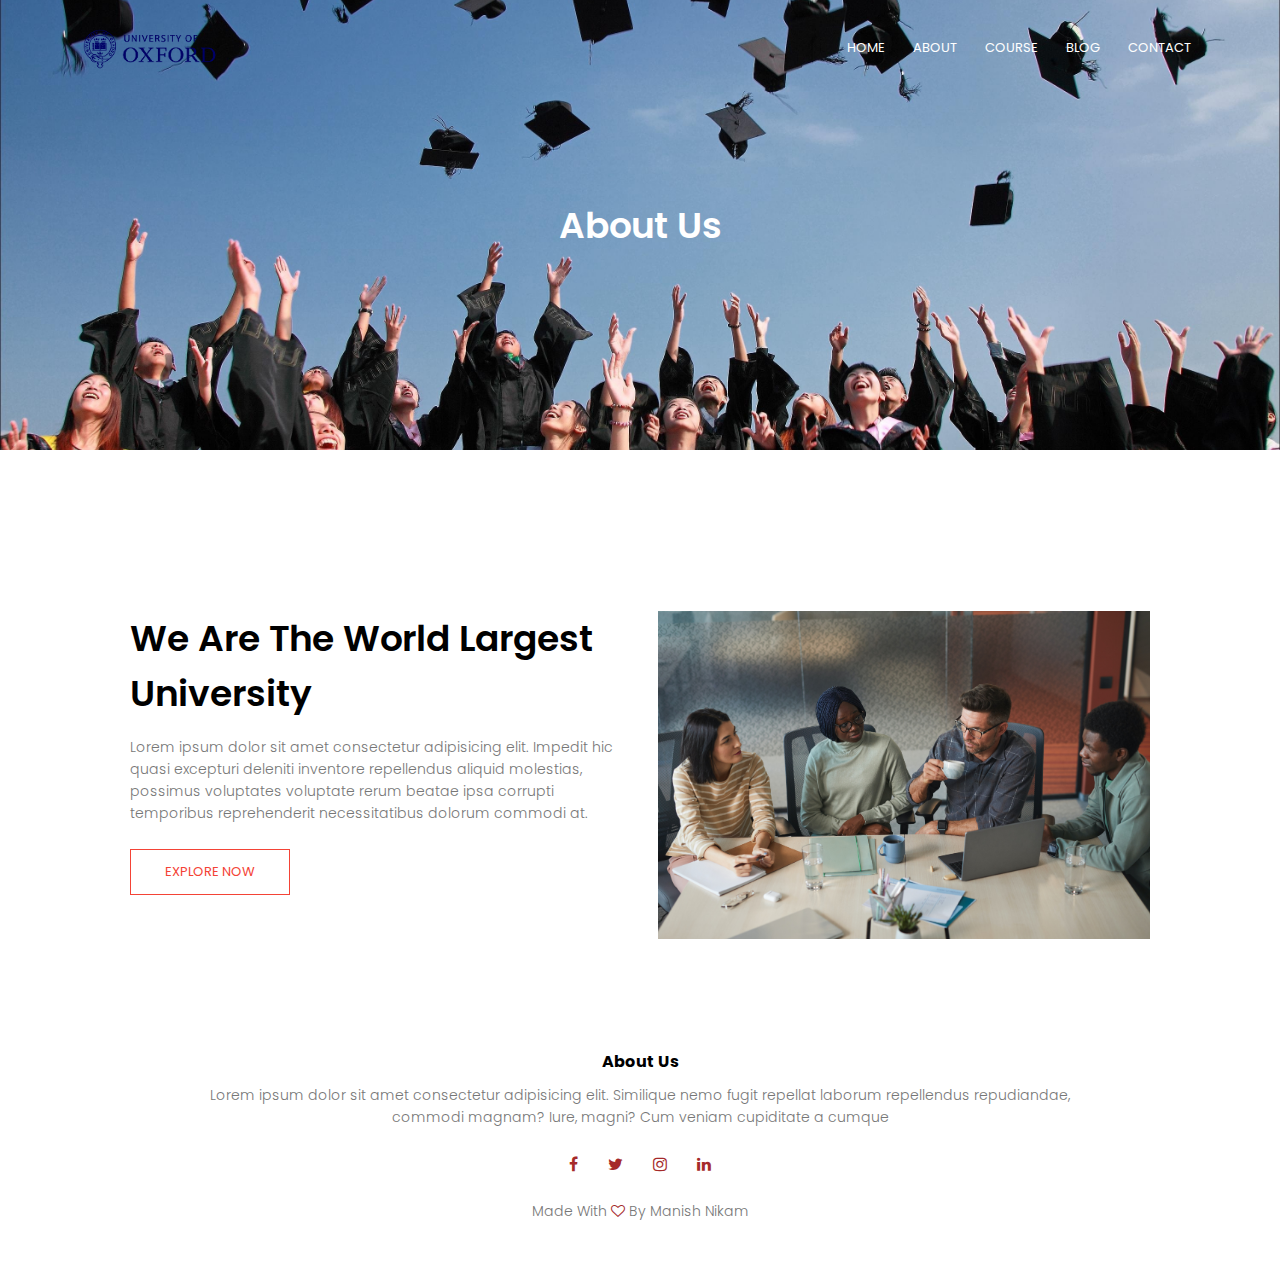
<file: about.html>
<html>
    <head>
        <meta name="viewport" content="with=device-width, initial-scale=1.0">
        <title>University</title>
        
        <link rel="stylesheet" href="style.css">
        <link rel="preconnect" href="https://fonts.gstatic.com" crossorigin>
        <link href="https://fonts.googleapis.com/css2?family=Poppins:ital,wght@0,100;0,300;0,400;0,500;0,600;0,700;1,100;1,300&display=swap" rel="stylesheet">
        <link rel="stylesheet" href="https://stackpath.bootstrapcdn.com/font-awesome/4.7.0/css/font-awesome.min.css">
    </head>
<body>
    <section class="sub-header">
     <nav>
        <a href="University.html"><img src="pngegg (22).png" ></a>
        <div class="nav-links" id="navLinks">
            <i class="fa fa-times" onclick="hideMenu()"></i>
            <ul>
                <li><a href="University.html">HOME</a></li>
                <li><a href="about.html">ABOUT</a></li>
                <li><a href="course.html">COURSE</a></li>
                <li><a href="blog.html">BLOG</a></li>
                <li><a href="contact.html">CONTACT</a></li>
            </ul>
        </div>
        <i class="fa fa-bars" onclick="showMenu()"></i>
     </nav>
     <h1>About Us</h1>
    </section>
    <!----------about us content-->
    <section class="about-us">
        <div class="row">
            <div class="about-col">
                <h1>We Are The World Largest University</h1>
                <p>Lorem ipsum dolor sit amet consectetur adipisicing elit. Impedit hic quasi excepturi
                 deleniti inventore repellendus aliquid molestias, possimus voluptates voluptate rerum 
                 beatae ipsa corrupti temporibus reprehenderit necessitatibus dolorum commodi at.</p>
                 <a href="" class="hero-btn red-btn">EXPLORE NOW</a>
            </div>
            <div class="about-col">
             <img src="pexels-theo-decker-5945809.jpg">   
            </div>
        </div>
    </section>

    



<!------------Footer-->
<section class="footer">
    <h4>About Us</h4>
    <p>Lorem ipsum dolor sit amet consectetur adipisicing elit.
     Similique nemo fugit repellat laborum repellendus repudiandae,<br>
     commodi magnam? Iure, magni? Cum veniam cupiditate a cumque</p>

     <div class="icons">
        <i class="fa fa-facebook"></i>
        <i class="fa fa-twitter"></i>
        <i class="fa fa-instagram"></i>
        <i class="fa fa-linkedin"></i>
     </div>
    <p>Made With <i class="fa fa-heart-o"></i> By Manish Nikam</p>
</section>








    <script src="script.js"></script>
</body>
</html>
</file>
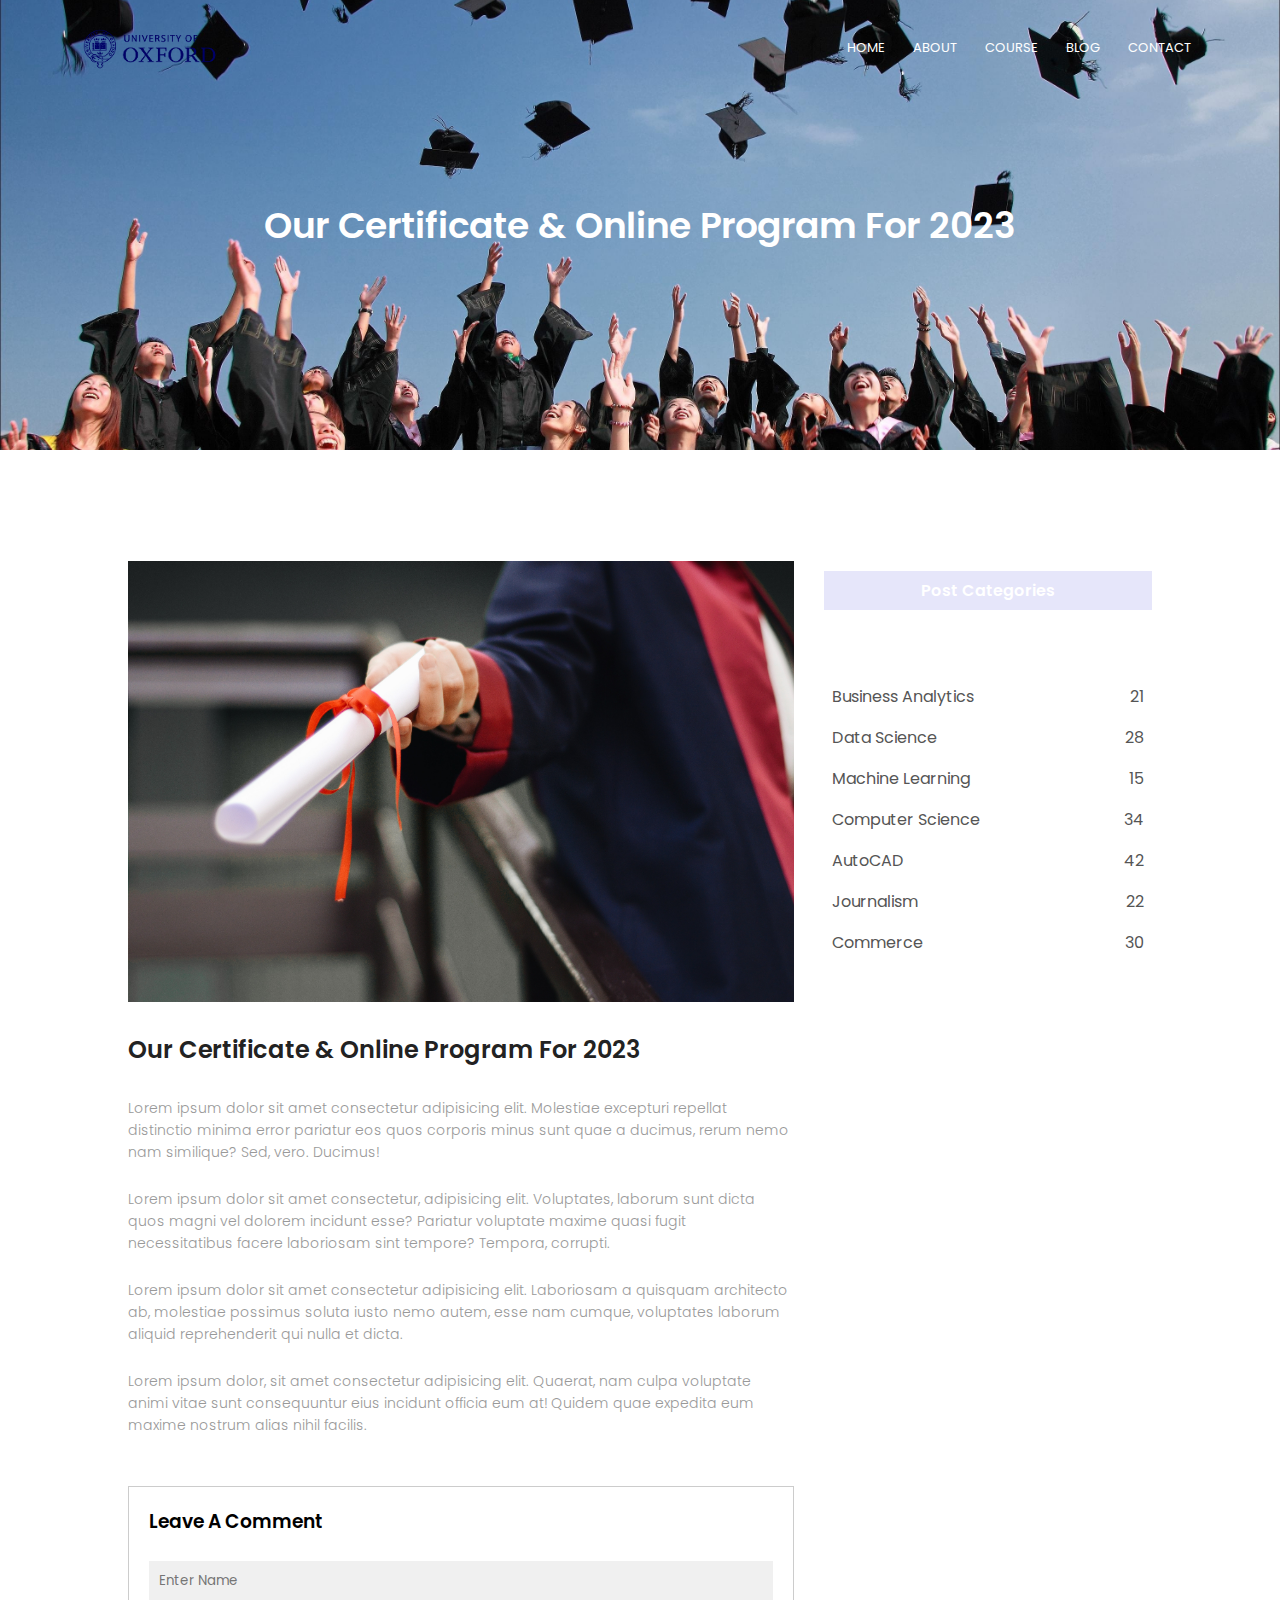
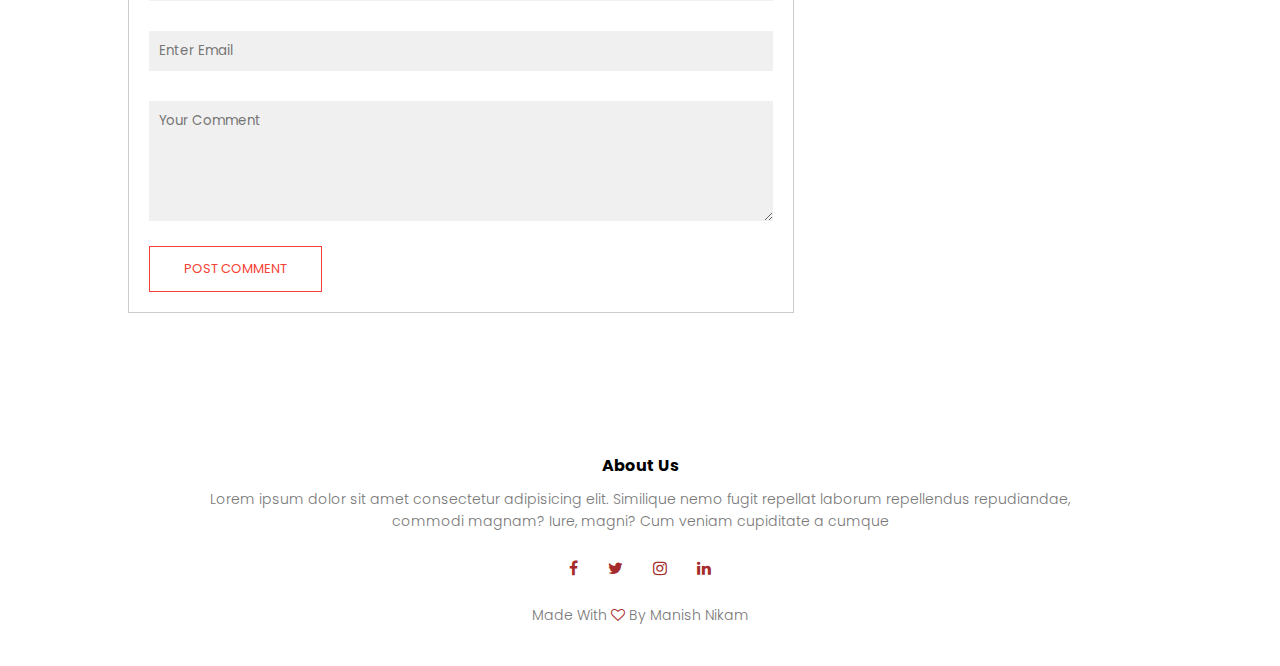
<file: blog.html>
<html>
    <head>
        <meta name="viewport" content="with=device-width, initial-scale=1.0">
        <title>University</title>
        
        <link rel="stylesheet" href="style.css">
        <link rel="preconnect" href="https://fonts.gstatic.com" crossorigin>
        <link href="https://fonts.googleapis.com/css2?family=Poppins:ital,wght@0,100;0,300;0,400;0,500;0,600;0,700;1,100;1,300&display=swap" rel="stylesheet">
        <link rel="stylesheet" href="https://stackpath.bootstrapcdn.com/font-awesome/4.7.0/css/font-awesome.min.css">
    </head>
<body>
    <section class="sub-header">
     <nav>
        <a href="University.html"><img src="pngegg (22).png" ></a>
        <div class="nav-links" id="navLinks">
            <i class="fa fa-times" onclick="hideMenu()"></i>
            <ul>
                <li><a href="University.html">HOME</a></li>
                <li><a href="about.html">ABOUT</a></li>
                <li><a href="course.html">COURSE</a></li>
                <li><a href="blog.html">BLOG</a></li>
                <li><a href="contact.html">CONTACT</a></li>
            </ul>
        </div>
        <i class="fa fa-bars" onclick="showMenu()"></i>
     </nav>
     <h1>Our Certificate & Online Program For 2023</h1>
    </section>
    <!----------blog page content-->
    <section class="blog-content">
      <div class="row">
         <div class="blog-left">
            <img src="pexels-gül-işık-2292837.jpg" >
            <h2>Our Certificate & Online Program For 2023</h2>
            <p>Lorem ipsum dolor sit amet consectetur adipisicing elit. Molestiae excepturi repellat distinctio minima error pariatur eos quos corporis minus sunt quae a ducimus, rerum nemo nam similique? Sed, vero. Ducimus!</p>
            <br>
            <p>Lorem ipsum dolor sit amet consectetur, adipisicing elit. Voluptates, laborum sunt dicta quos magni vel dolorem incidunt esse? Pariatur voluptate maxime quasi fugit necessitatibus facere laboriosam sint tempore? Tempora, corrupti.</p>
            <br>
            <p>Lorem ipsum dolor sit amet consectetur adipisicing elit. Laboriosam a quisquam architecto ab, molestiae possimus soluta iusto nemo autem, esse nam cumque, voluptates laborum aliquid reprehenderit qui nulla et dicta.</p>
            <br>
            <p>Lorem ipsum dolor, sit amet consectetur adipisicing elit. Quaerat, nam culpa voluptate animi vitae sunt consequuntur eius incidunt officia eum at! Quidem quae expedita eum maxime nostrum alias nihil facilis.</p>
            
            
            <div class="comment-box">
                <h3>Leave A Comment</h3>

                <form class="comment-form">
                    <input type="text" placeholder="Enter Name">
                    <input type="email" placeholder="Enter Email">
                    <textarea  rows="5" placeholder="Your Comment"></textarea>
                    <button type="submit" class="hero-btn red-btn">POST COMMENT</button>
                </form>
       
         </div> 
        </div>

         





         <div class="blog-right">
            <h3>Post Categories</h3>
            <div>
                <span>Business Analytics</span>
                <span>21</span>
            </div>

            <div>
                <span>Data Science</span>
                <span>28</span>
            </div>

            <div>
                <span>Machine Learning</span>
                <span>15</span>
            </div>

            <div>
                <span>Computer Science</span>
                <span>34</span>
            </div>

            <div>
                <span>AutoCAD</span>
                <span>42</span>
            </div>

            <div>
                <span>Journalism</span>
                <span>22</span>
            </div>

            <div>
                <span>Commerce</span>
                <span>30</span>
            </div>





         </div>
      </div>

    </section>
    

    

    



<!------------Footer-->
<section class="footer">
    <h4>About Us</h4>
    <p>Lorem ipsum dolor sit amet consectetur adipisicing elit.
     Similique nemo fugit repellat laborum repellendus repudiandae,<br>
     commodi magnam? Iure, magni? Cum veniam cupiditate a cumque</p>

     <div class="icons">
        <i class="fa fa-facebook"></i>
        <i class="fa fa-twitter"></i>
        <i class="fa fa-instagram"></i>
        <i class="fa fa-linkedin"></i>
     </div>
    <p>Made With <i class="fa fa-heart-o"></i> By Manish Nikam</p>
</section>








    <script src="script.js"></script>
</body>
</html>
</file>
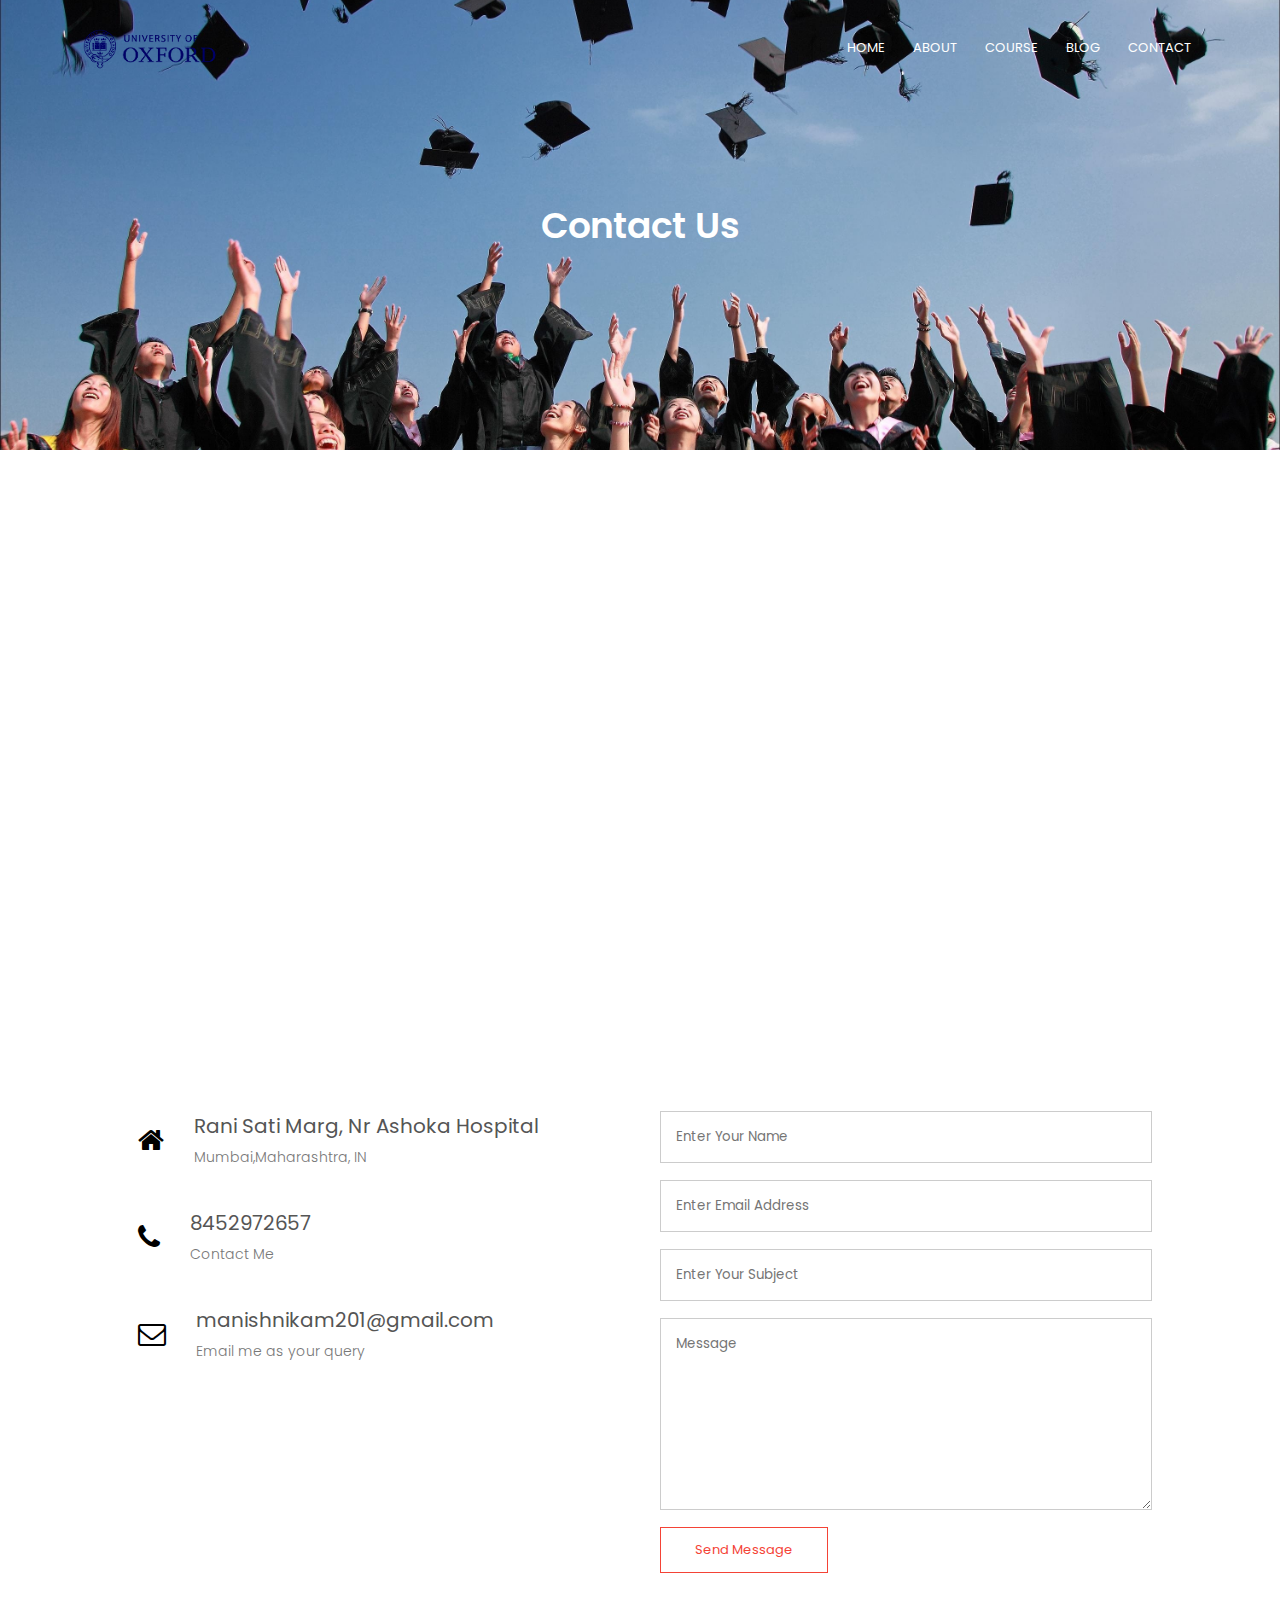
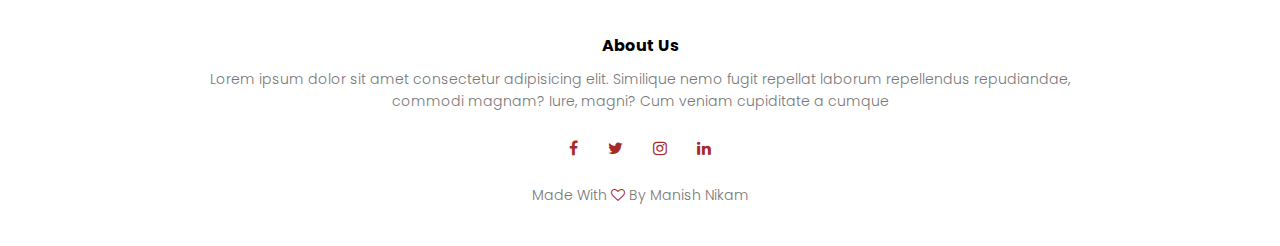
<file: contact.html>
<html>
    <head>
        <meta name="viewport" content="with=device-width, initial-scale=1.0">
        <title>University</title>
        
        <link rel="stylesheet" href="style.css">
        <link rel="preconnect" href="https://fonts.gstatic.com" crossorigin>
        <link href="https://fonts.googleapis.com/css2?family=Poppins:ital,wght@0,100;0,300;0,400;0,500;0,600;0,700;1,100;1,300&display=swap" rel="stylesheet">
        <link rel="stylesheet" href="https://stackpath.bootstrapcdn.com/font-awesome/4.7.0/css/font-awesome.min.css">
    </head>
<body>
    <section class="sub-header">
     <nav>
        <a href="University.html"><img src="pngegg (22).png" ></a>
        <div class="nav-links" id="navLinks">
            <i class="fa fa-times" onclick="hideMenu()"></i>
            <ul>
                <li><a href="University.html">HOME</a></li>
                <li><a href="about.html">ABOUT</a></li>
                <li><a href="course.html">COURSE</a></li>
                <li><a href="blog.html">BLOG</a></li>
                <li><a href="contact.html">CONTACT</a></li>
            </ul>
        </div>
        <i class="fa fa-bars" onclick="showMenu()"></i>
     </nav>
     <h1>Contact Us</h1>
    </section>
    <!----------contact us -->
    <section class="location">
        <iframe src="https://www.google.com/maps/embed?pb=!1m18!1m12!1m3!1d3768.3051675820993!2d72.85054507438453!3d19.18186904864198!2m3!1f0!2f0!3f0!3m2!1i1024!2i768!4f13.1!3m3!1m2!1s0x3be7b6fde59a930b%3A0xf3f9480e0db8caed!2sAshoka%20General%20Hospital!5e0!3m2!1sen!2sin!4v1681129947269!5m2!1sen!2sin" width="600" height="450" style="border:0;" allowfullscreen="" loading="lazy" referrerpolicy="no-referrer-when-downgrade"></iframe>
    </section>
    <section class="contact-us">
        <div class="row">
            <div class="contact-col">
                <div>
                    <i class="fa fa-home"></i>
                    <span>
                        <h5>Rani Sati Marg, Nr Ashoka Hospital</h5>
                        <p>Mumbai,Maharashtra, IN</p>
                    </span>
                </div>
                <div>
                    <i class="fa fa-phone"></i>
                    <span>
                        <h5>8452972657</h5>
                        <p>Contact Me</p>
                    </span>
                </div>
                <div>
                    <i class="fa fa-envelope-o"></i>
                    <span>
                        <h5>manishnikam201@gmail.com</h5>
                        <p>Email me as your query</p>
                    </span>
                </div>
            </div>
            <div class="contact-col">
                <form action="form-handler.php" method="post">
                    <input type="text" name="name" placeholder="Enter Your Name" required>
                    <input type="email" name="email"placeholder="Enter Email Address " required>
                    <input type="text" name="subject" placeholder="Enter Your Subject" required>
                    <textarea  rows="8" name="message" placeholder="Message" required></textarea>
                    <button type="submit" class="hero-btn red-btn">Send Message</button>
                </form>
            </div>
        </div> 

    </section>
   


<!------------Footer-->
<section class="footer">
    <h4>About Us</h4>
    <p>Lorem ipsum dolor sit amet consectetur adipisicing elit.
     Similique nemo fugit repellat laborum repellendus repudiandae,<br>
     commodi magnam? Iure, magni? Cum veniam cupiditate a cumque</p>

     <div class="icons">
        <i class="fa fa-facebook"></i>
        <i class="fa fa-twitter"></i>
        <i class="fa fa-instagram"></i>
        <i class="fa fa-linkedin"></i>
     </div>
    <p>Made With <i class="fa fa-heart-o"></i> By Manish Nikam</p>
</section>








    <script src="script.js"></script>
</body>
</html>
</file>
<file: style.css>
*{
    margin:0;
    padding: 0;
    font-family: 'Poppins', sans-serif;
}
.header{
    min-height: 100vh;
    width: 100%;
    background-image:url('University-of-Alabama-EngineeringResearchCenter-01.jpg');
    background-position: center;
    background-size: cover;
    position: relative;
}
nav{
    display: flex;
    padding: 2% 6%;
    justify-content: space-between;
    align-items: center;
}

nav img{
    width: 150px;
}

.nav-links{
    flex: 1;
    text-align: right;
}

.nav-links ul li{
    list-style: none;
    display: inline-block;
    padding:  8px 12px;
    position: relative;
}

.nav-links ul li a{
    color:#fff;
    text-decoration: none;
    font-size: 13px;
}

.nav-links ul li::after{
    content: '';
    width: 0%;
    height: 2px;
    background: #f44336;
    display: block;
    margin: auto;
    transition: 0.5s;
}

.nav-links ul li:hover::after{
    width: 100%;
}

.text-box{
    width: 90%;
    color: #fff;
    position: absolute;
    top: 50%;
    left: 50%;
    transform: translate(-50%,-50%);
    text-align: center;
}

.text-box h1{
    font-size: 62px;
}

.text-box p{
    margin: 10px 0 40px;
    font-size: 14px;
    color: #fff;
}

.hero-btn{
    display: inline-block;
    text-decoration: none;
    color: #fff;
    border: 1px solid #fff;
    padding: 12px 34px;
    font-size: 13px;
    background: transparent;
    position: relative;
    cursor: pointer;
}
.hero-btn:hover{
    border: 1px solid #f44336;
    background: #f44336;
    transition: 1s;
}
nav .fa{
    display: none;
}
@media(max-width: 700px){
    .text-box h1{
        font-size: 20px;
    }
    .nav-links ul li{
        display: block;
    }
    .nav-links{
        position: fixed;
        background: #f44336;
        height: 100vh;
        width: 200px;
        top: 0;
        right: -200px;
        text-align: left;
        z-index: 2;
        transition: 1s;
    }
    nav .fa{
        display: block;
        color: #fff;
        margin: 10px;
        font-size: 22px;
        cursor: pointer;
    }
    .nav-links ul{
        padding: 30px;
    }
}

/*------course------*/

.course{
    width: 80%;
    margin: auto;
    text-align: center;
    padding-top: 100px;
}

h1{
  font-size: 36px;
  font-weight: 600;
}

p{
    color: #777;
    font-size: 14px;
    font-weight: 300;
    line-height: 22px;
    padding: 10px;
}

.row{
    margin-top: 5%;
    display: flex;
    justify-content: space-between;
}

.course-col{
    flex-basis: 31%;
    background: lavender;
    border-radius: 10px;
    margin-bottom: 5%;
    padding: 20px 12px;
    box-sizing: border-box;
    transition: 0.5s;
}

h3{
    text-align: center;
    font-weight: 600;
    margin: 10px 0;
}

.course-col:hover{
    box-shadow: 0 0 20px 0px rgba(0, 0,0,0.2);
}

@media(max-width: 700px){
    .row{
        flex-direction: column;
    }
}

/*-----------------campus--------------*/

.campus{
    width: 80%;
    margin: auto;
    text-align: center;
    padding-top: 50px;
}

.campus-col{
    flex-basis: 32%;
    border-radius: 10px;
    margin-bottom: 30px;
    position: relative;
    overflow: hidden;
}

.campus-col img{
    width: 100%;
    display: block;
}

.layer{
    background:transparent;
    height: 100%;
    width: 100%;
    position: absolute;
    top: 0;
    left: 0;
    transition: 0.5s;
}

.layer:hover{
    background: rgba(226,0,0,0.7);
}

.layer h3{
    width: 100%;
    font-weight: 500;
    color:#fff;
    font-size: 26px;
    bottom: 0;
    left: 50%;
    transform:translateX(-50%);
    position: absolute;
    opacity: 0;
    transition: 0.5s;
}

.layer:hover h3{
    bottom: 49%;
    opacity: 1;
}


/*-------facilities----*/

.facilities{
    width: 80%;
    margin: auto;
    text-align: center;
    padding-top: 100px;
}

.facilities-col{
    flex-basis: 31%;
    border-radius: 10px;
    margin-bottom: 5%;
    text-align: left;
}

.facilities-col img{
    width: 100%;
    border-radius: 10px;
}

.facilities-col p{
    padding: 0;
}

.facilities-col h3{
    margin-top: 16px;
    margin-bottom: 15px;
    text-align: left;
}


/*----------testimonials----*/

.testimonials{
    width: 80%;
    margin: auto;
    padding-top: 100px;
    text-align: center;
}

.testimonial-col{
    flex-basis: 44%;
    border-radius: 10px;
    margin-bottom: 5%;
    text-align: left;
    background: lavender;
    padding: 25px;
    cursor: pointer;
    display: flex;
}

.testimonial-col img{
    height: 40px;
    margin-left: 5px;
    margin-right: 30px;
    border-radius: 50%;
}

.testimonial-col p{
    padding: 0;
}

.testimonial-col h3{
    margin-top: 15px;
    text-align: left;
}

.testimonial-col .fa{
     color:#f44336;
}

@media(max-width: 700px){
    .testimonial-col img{
        margin-left: 0px;
        margin-right: 15px;
    }   
}

/*---------call to action*/
.cta{
    margin: 100px auto;
    width: 80%;
    background-image:url(pexels-fauxels-3184339.jpg);
    background-position: center;
    background-size: cover;
    border-radius: 10px;
    text-align: center;
    padding: 100px 0;
}

.cta h1{
    color: #fff;
    margin-bottom: 40px;
    padding: 0;
}

@media(max-width: 700px){
    .cta h1{
     font-size:24px;
    }
}

/*---------footer*/

.footer{
    width: 100%;
    text-align: center;
    padding: 30px 0;
}

.footer h1{
    margin-bottom: 25px;
    margin-top: 20px;
    font-weight: 600;
}

.icons .fa{
    color:brown;
    margin:  0 13px;
    cursor: pointer;
    padding: 18px 0;
}

.fa-heart-o{
    color:brown;
}

/*--------About us page---*/

.sub-header{
    height: 50vh;
    width: 100%;
    background-image: url(pexels-pixabay-267885.jpg);
    background-position: center;
    background-size: cover;
    text-align: center;
    color:#fff;
}

.sub-header h1{
    margin-top: 100px;
}

.about-us{
    width: 80%;
    margin: auto;
    padding-top: 80px;
    padding-bottom: 50px;
}

.about-col{
    flex-basis: 48%;
    padding: 30px 2px;
}

.about-col img{
    width: 100%;
}

.about-col h1{
    padding-top: 0;
}

.about-col p{
    padding: 15px 0 25px;
}

.red-btn{
    border: 1px solid #f44336;
    background: transparent;
    color: #f44336;
}

.red-btn:hover{
    color: #fff;
}

/*-------------blog-content-----------*/

.blog-content{
    width: 80%;
    margin: auto;
    padding: 60px 0px;
}

.blog-left{
    flex-basis: 65%;
}

.blog-left img{
    width: 100%;
}

.blog-left h2{
    color: #222;
    font-weight: 600;
    margin: 30px 0;
}

.blog-left p{
    color: #999;
    padding: 0;
}

.blog-right{
    flex-basis: 32%;
}

.blog-right h3{
    background: lavender;
    color: #fff;
    padding: 7px 0;
    font-size: 16px;
    margin-bottom: 20%;
}

.blog-right div{
    display: flex;
    align-items: center;
    justify-content: space-between;
    color: #555;
    padding: 8px;
    box-sizing: border-box;
}

.comment-box{
    border: 1px solid #ccc;
    margin: 50px 0;
    padding: 10px 20px;
}

.comment-box h3{
    text-align: left;
}

.comment-form input, .comment-box textarea{
    width: 100%;
    padding: 10px;
    margin: 15px 0;
    box-sizing: border-box;
    border: none;
    outline: none;
    background: #f0f0f0;    
}

.comment-box button{
    margin: 10px 0;
}

@media(max-width:700px){
    .sub-header h1{
      font-size: 24px;
    }
}

/*------------contact us page------*/

.location{
    width: 80%;
    margin: auto;
    padding: 80px 0;
}

.location iframe{
    width: 100%;
}

.contact-us{
    width: 80%;
    margin: auto;
}

.contact-col{
    flex-basis: 48%;
    margin-bottom: 30px;
}

.contact-col div{
    display: flex;
    align-items: center;
    margin-bottom: 40px;
}


.contact-col div .fa{
    font-size: 28px;
    color:black;
    margin: 10px;
    margin-right: 30px;
}

.contact-col div p{
    padding: 0;
}

.contact-col div h5{
    font-size: 20px;
    margin-bottom: 5px;
    color: #555;
    font-weight: 400;
}

.contact-col input, .contact-col textarea{
    width: 100%;
    padding: 15px;
    margin-bottom: 17px;
    outline: none;
    border: 1px solid #ccc;
    box-sizing: border-box;
}

@media(max-width:700px){
    .contact-col div h5{
        font-size:15px;
    }
}
</file>
